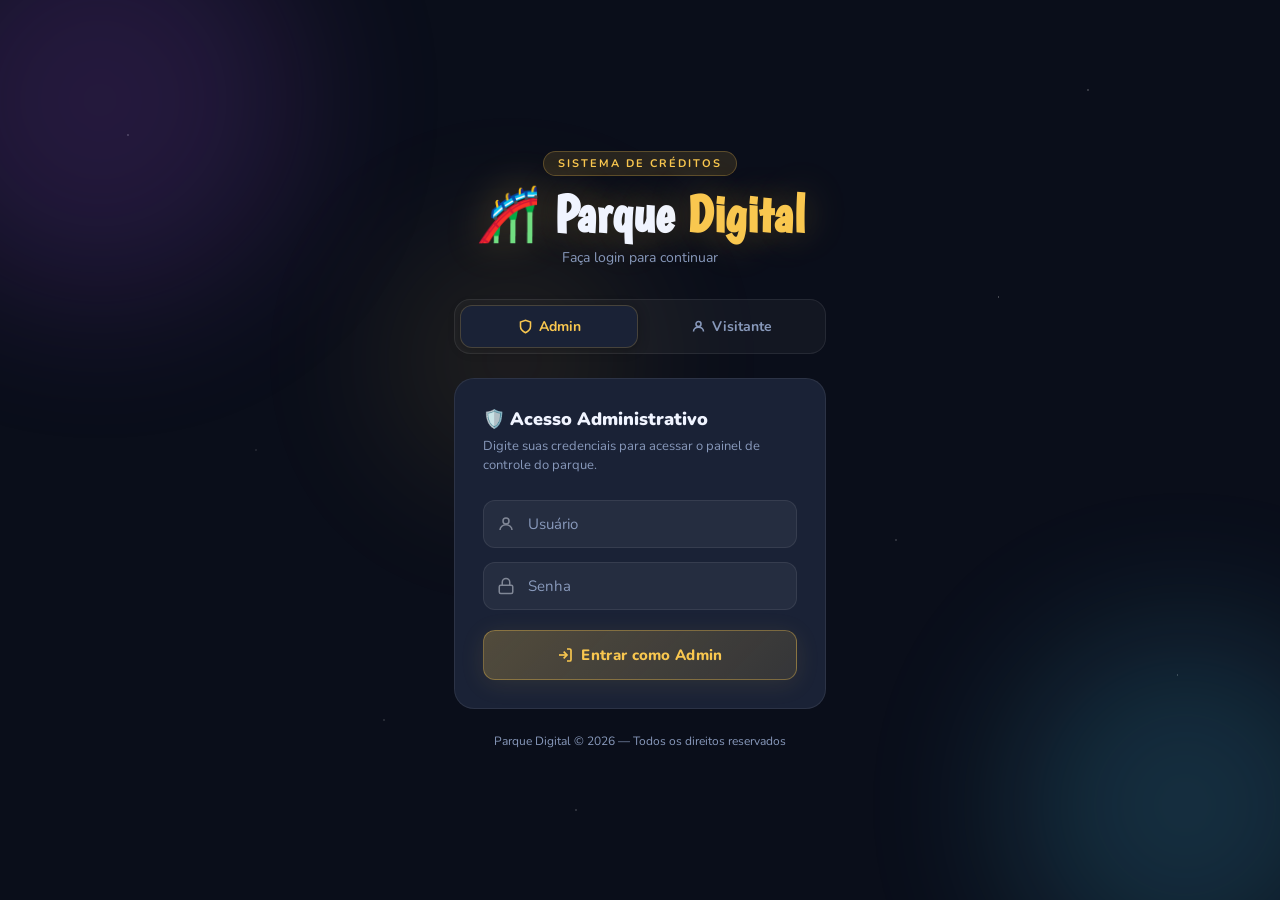
<file: login.html>
<!DOCTYPE html>
<html lang="pt-br">
<head>
<meta charset="UTF-8">
<meta name="viewport" content="width=device-width, initial-scale=1.0">
<link rel="icon" href="data:image/svg+xml,<svg xmlns=%22http://www.w3.org/2000/svg%22 viewBox=%220 0 100 100%22><text y=%22.9em%22 font-size=%2290%22>🎢</text></svg>">
<title>Parque Digital — Login</title>
<link href="https://fonts.googleapis.com/css2?family=Boogaloo&family=Nunito:wght@400;600;700;900&display=swap" rel="stylesheet">
<style>
  *, *::before, *::after { box-sizing: border-box; margin: 0; padding: 0; }

  :root {
    --bg:      #0a0e1a;
    --surface: #111827;
    --card:    #1a2236;
    --border:  rgba(255,255,255,0.08);
    --text:    #f0f4ff;
    --muted:   #8899bb;
    --accent:  #f9c74f;
    --green:   #06d6a0;
    --pink:    #ff6b9d;
    --blue:    #4cc9f0;
    --purple:  #9d4edd;
    --orange:  #ff8500;
  }

  body {
    font-family: 'Nunito', sans-serif;
    background: var(--bg);
    color: var(--text);
    min-height: 100vh;
    display: flex;
    align-items: center;
    justify-content: center;
    overflow: hidden;
  }

  /* ── STARS ── */
  .stars {
    position: fixed; inset: 0; pointer-events: none; z-index: 0;
    background:
      radial-gradient(1px 1px at 10% 15%, rgba(255,255,255,.6) 0%, transparent 100%),
      radial-gradient(1px 1px at 30% 80%, rgba(255,255,255,.4) 0%, transparent 100%),
      radial-gradient(1px 1px at 55% 25%, rgba(255,255,255,.7) 0%, transparent 100%),
      radial-gradient(1px 1px at 70% 60%, rgba(255,255,255,.5) 0%, transparent 100%),
      radial-gradient(1px 1px at 85% 10%, rgba(255,255,255,.6) 0%, transparent 100%),
      radial-gradient(1px 1px at 92% 75%, rgba(255,255,255,.4) 0%, transparent 100%),
      radial-gradient(1px 1px at 20% 50%, rgba(255,255,255,.3) 0%, transparent 100%),
      radial-gradient(1px 1px at 45% 90%, rgba(255,255,255,.5) 0%, transparent 100%),
      radial-gradient(1px 1px at 60% 45%, rgba(255,255,255,.35) 0%, transparent 100%),
      radial-gradient(1px 1px at 78% 33%, rgba(255,255,255,.5) 0%, transparent 100%);
  }

  /* ── GLOW ORBS ── */
  .orb {
    position: fixed; pointer-events: none; z-index: 0;
    border-radius: 50%; filter: blur(80px); opacity: .18;
  }
  .orb1 { width: 400px; height: 400px; background: var(--purple); top: -100px; left: -100px; }
  .orb2 { width: 350px; height: 350px; background: var(--blue);   bottom: -80px; right: -80px; }
  .orb3 { width: 250px; height: 250px; background: var(--accent); top: 40%; left: 40%; transform: translate(-50%,-50%); opacity: .10; }

  /* ── WRAPPER ── */
  .wrapper {
    position: relative; z-index: 1;
    width: 100%; max-width: 420px;
    padding: 1.5rem;
    animation: fadeUp .6s both;
  }

  @keyframes fadeUp {
    from { opacity: 0; transform: translateY(24px); }
    to   { opacity: 1; transform: translateY(0); }
  }

  /* ── LOGO ── */
  .logo {
    text-align: center;
    margin-bottom: 2rem;
  }
  .logo-badge {
    display: inline-block;
    font-size: 11px; font-weight: 700; letter-spacing: 2px;
    text-transform: uppercase; color: var(--accent);
    background: rgba(249,199,79,.12);
    border: 1px solid rgba(249,199,79,.25);
    border-radius: 100px; padding: 4px 14px; margin-bottom: .75rem;
  }
  .logo h1 {
    font-family: 'Boogaloo', cursive;
    font-size: 52px; line-height: 1;
    color: var(--text);
    text-shadow: 0 0 40px rgba(249,199,79,.3);
  }
  .logo h1 span { color: var(--accent); }
  .logo p { font-size: 14px; color: var(--muted); margin-top: .5rem; }

  /* ── TABS ── */
  .tabs {
    display: grid;
    grid-template-columns: 1fr 1fr;
    background: rgba(255,255,255,.04);
    border: 1px solid var(--border);
    border-radius: 16px;
    padding: 5px;
    margin-bottom: 1.5rem;
    gap: 4px;
  }
  .tab-btn {
    font-family: 'Nunito', sans-serif;
    font-size: 14px; font-weight: 700;
    border: none; border-radius: 12px;
    padding: 11px 10px;
    cursor: pointer;
    transition: all .2s;
    display: flex; align-items: center; justify-content: center; gap: 6px;
    color: var(--muted);
    background: transparent;
  }
  .tab-btn.active {
    background: var(--card);
    color: var(--text);
    box-shadow: 0 2px 12px rgba(0,0,0,.3);
  }
  .tab-btn.active.admin { color: var(--accent); border: 1px solid rgba(249,199,79,.2); }
  .tab-btn.active.client { color: var(--green); border: 1px solid rgba(6,214,160,.2); }

  /* ── CARD ── */
  .card {
    background: var(--card);
    border: 1px solid var(--border);
    border-radius: 20px;
    padding: 1.75rem;
  }

  .form-title {
    font-size: 18px; font-weight: 900;
    margin-bottom: .35rem;
  }
  .form-subtitle {
    font-size: 13px; color: var(--muted);
    margin-bottom: 1.5rem;
    line-height: 1.5;
  }

  /* ── INPUTS ── */
  .input-group { display: flex; flex-direction: column; gap: .9rem; margin-bottom: 1.25rem; }
  .input-wrap { position: relative; }
  .input-wrap svg {
    position: absolute; left: 14px; top: 50%; transform: translateY(-50%);
    width: 18px; height: 18px; opacity: .45; pointer-events: none;
  }
  .input-wrap input {
    width: 100%;
    background: rgba(255,255,255,.05);
    border: 1px solid var(--border);
    border-radius: 12px;
    color: var(--text);
    font-family: 'Nunito', sans-serif;
    font-size: 15px;
    padding: 13px 16px 13px 44px;
    outline: none;
    transition: border-color .2s, background .2s;
  }
  .input-wrap input::placeholder { color: var(--muted); }
  .input-wrap input:focus {
    border-color: rgba(249,199,79,.4);
    background: rgba(249,199,79,.04);
  }
  .input-wrap.green input:focus {
    border-color: rgba(6,214,160,.4);
    background: rgba(6,214,160,.04);
  }

  /* ── BOTÃO SUBMIT ── */
  .btn-submit {
    width: 100%;
    font-family: 'Nunito', sans-serif;
    font-size: 15px; font-weight: 800;
    border: none; border-radius: 12px;
    padding: 14px;
    cursor: pointer;
    transition: transform .15s, opacity .15s, box-shadow .2s;
    display: flex; align-items: center; justify-content: center; gap: 8px;
    letter-spacing: .3px;
  }
  .btn-submit:hover  { transform: translateY(-2px); }
  .btn-submit:active { transform: scale(.97); }

  .btn-admin {
    background: linear-gradient(135deg, rgba(249,199,79,.25), rgba(249,199,79,.12));
    border: 1px solid rgba(249,199,79,.35);
    color: var(--accent);
    box-shadow: 0 4px 24px rgba(249,199,79,.1);
  }
  .btn-admin:hover { box-shadow: 0 6px 32px rgba(249,199,79,.25); }

  .btn-client {
    background: linear-gradient(135deg, rgba(6,214,160,.2), rgba(6,214,160,.08));
    border: 1px solid rgba(6,214,160,.3);
    color: var(--green);
    box-shadow: 0 4px 24px rgba(6,214,160,.08);
  }
  .btn-client:hover { box-shadow: 0 6px 32px rgba(6,214,160,.2); }

  /* ── ALERTA ── */
  .alert {
    display: none;
    background: rgba(255,107,157,.1);
    border: 1px solid rgba(255,107,157,.25);
    border-radius: 10px;
    padding: .75rem 1rem;
    font-size: 13px;
    color: var(--pink);
    margin-top: 1rem;
    text-align: center;
    animation: fadeUp .3s both;
  }
  .alert.show { display: block; }

  /* ── PANEL SWITCH ── */
  .panel { display: none; }
  .panel.active { display: block; }

  /* ── RODAPÉ ── */
  .footer {
    text-align: center; font-size: 12px; color: var(--muted);
    margin-top: 1.5rem;
  }

  /* ── SHAKE ── */
  @keyframes shake {
    0%,100% { transform: translateX(0); }
    20%      { transform: translateX(-8px); }
    40%      { transform: translateX(8px); }
    60%      { transform: translateX(-5px); }
    80%      { transform: translateX(5px); }
  }
  .shake { animation: shake .4s; }
</style>
</head>
<body>

<div class="stars"></div>
<div class="orb orb1"></div>
<div class="orb orb2"></div>
<div class="orb orb3"></div>

<div class="wrapper">

  <!-- LOGO -->
  <div class="logo">
    <div class="logo-badge">Sistema de Créditos</div>
    <h1>🎢 Parque <span>Digital</span></h1>
    <p>Faça login para continuar</p>
  </div>

  <!-- TABS -->
  <div class="tabs">
    <button class="tab-btn active admin" onclick="switchTab('admin')">
      <svg width="15" height="15" viewBox="0 0 24 24" fill="none" stroke="currentColor" stroke-width="2.5"><path d="M12 22s8-4 8-10V5l-8-3-8 3v7c0 6 8 10 8 10z"/></svg>
      Admin
    </button>
    <button class="tab-btn client" onclick="switchTab('client')">
      <svg width="15" height="15" viewBox="0 0 24 24" fill="none" stroke="currentColor" stroke-width="2.5"><circle cx="12" cy="8" r="4"/><path d="M4 20c0-4 3.6-7 8-7s8 3 8 7"/></svg>
      Visitante
    </button>
  </div>

  <!-- CARD ADMIN -->
  <div class="card" id="panel-admin">
    <div class="form-title">🛡️ Acesso Administrativo</div>
    <div class="form-subtitle">Digite suas credenciais para acessar o painel de controle do parque.</div>

    <div class="input-group">
      <div class="input-wrap">
        <svg viewBox="0 0 24 24" fill="none" stroke="currentColor" stroke-width="2"><circle cx="12" cy="8" r="4"/><path d="M4 20c0-4 3.6-7 8-7s8 3 8 7"/></svg>
        <input type="text" id="admin-user" placeholder="Usuário" autocomplete="off">
      </div>
      <div class="input-wrap">
        <svg viewBox="0 0 24 24" fill="none" stroke="currentColor" stroke-width="2"><rect x="3" y="11" width="18" height="11" rx="2"/><path d="M7 11V7a5 5 0 0 1 10 0v4"/></svg>
        <input type="password" id="admin-pass" placeholder="Senha" onkeydown="if(event.key==='Enter')loginAdmin()">
      </div>
    </div>

    <button class="btn-submit btn-admin" onclick="loginAdmin()">
      <svg width="16" height="16" viewBox="0 0 24 24" fill="none" stroke="currentColor" stroke-width="2.5"><path d="M15 3h4a2 2 0 0 1 2 2v14a2 2 0 0 1-2 2h-4"/><polyline points="10 17 15 12 10 7"/><line x1="15" y1="12" x2="3" y2="12"/></svg>
      Entrar como Admin
    </button>

    <div class="alert" id="alert-admin">⚠️ Usuário ou senha incorretos.</div>
  </div>

  <!-- CARD VISITANTE -->
  <div class="card panel" id="panel-client">
    <div class="form-title">🎟️ Área do Visitante</div>
    <div class="form-subtitle">Digite seu QR Code para acessar seu saldo e informações.</div>

    <div class="input-group">
      <div class="input-wrap green">
        <svg viewBox="0 0 24 24" fill="none" stroke="currentColor" stroke-width="2"><rect x="3" y="3" width="7" height="7" rx="1"/><rect x="14" y="3" width="7" height="7" rx="1"/><rect x="3" y="14" width="7" height="7" rx="1"/><path d="M14 14h2v2h-2zm3 0h2v2h-2zm-3 3h2v2h-2zm3 3h2v2h-2zm0-6h2"/></svg>
        <input type="text" id="client-qr" placeholder="Seu QR Code" autocomplete="off" onkeydown="if(event.key==='Enter')loginCliente()">
      </div>
    </div>

    <button class="btn-submit btn-client" onclick="loginCliente()">
      <svg width="16" height="16" viewBox="0 0 24 24" fill="none" stroke="currentColor" stroke-width="2.5"><path d="M15 3h4a2 2 0 0 1 2 2v14a2 2 0 0 1-2 2h-4"/><polyline points="10 17 15 12 10 7"/><line x1="15" y1="12" x2="3" y2="12"/></svg>
      Ver Meu Saldo
    </button>

    <div class="alert" id="alert-client">❌ QR Code não encontrado.</div>
  </div>

  <div class="footer">Parque Digital © 2026 &mdash; Todos os direitos reservados</div>

</div>

<script>
  const BASE = "http://127.0.0.1:5000";

  function switchTab(tab) {
    document.querySelectorAll('.tab-btn').forEach(b => b.classList.remove('active'));
    document.querySelectorAll('.card[id^="panel"]').forEach(p => { p.classList.remove('active'); p.classList.add('panel'); });

    const btn = document.querySelector(`.tab-btn.${tab}`);
    btn.classList.add('active');

    const panel = document.getElementById(`panel-${tab}`);
    panel.classList.remove('panel');
    panel.classList.add('active');

    // Reset alerts
    document.getElementById('alert-admin').classList.remove('show');
    document.getElementById('alert-client').classList.remove('show');
  }

  // Inicia com admin visível
  document.getElementById('panel-admin').classList.add('active');

  function shake(el) {
    el.classList.remove('shake');
    void el.offsetWidth;
    el.classList.add('shake');
  }

  function loginAdmin() {
    const user = document.getElementById('admin-user').value.trim();
    const pass = document.getElementById('admin-pass').value.trim();
    const alertEl = document.getElementById('alert-admin');

    if (user === 'admin' && pass === 'admin') {
      alertEl.classList.remove('show');
      sessionStorage.setItem('parkAdmin', '1');
      window.location.href = 'index.html';
    } else {
      alertEl.classList.add('show');
      shake(document.querySelector('.card#panel-admin'));
    }
  }

  function loginCliente() {
    const qr = document.getElementById('client-qr').value.trim();
    const alertEl = document.getElementById('alert-client');

    if (!qr) {
      alertEl.textContent = '⚠️ Informe seu QR Code.';
      alertEl.classList.add('show');
      return;
    }

    // Verificar se QR existe antes de redirecionar
    fetch(BASE + "/saldo", {
      method: "POST",
      headers: { "Content-Type": "application/json" },
      body: JSON.stringify({ qr_code: qr })
    })
    .then(r => r.json())
    .then(data => {
      if (data.status === 'ok') {
        alertEl.classList.remove('show');
        window.location.href = `cliente.html?qr=${encodeURIComponent(qr)}`;
      } else {
        alertEl.textContent = '❌ ' + data.msg;
        alertEl.classList.add('show');
        shake(document.querySelector('.card#panel-client'));
      }
    })
    .catch(() => {
      alertEl.textContent = '⚠️ Servidor offline. Verifique se o Flask está rodando.';
      alertEl.classList.add('show');
    });
  }
</script>

</body>
</html>
</file>
